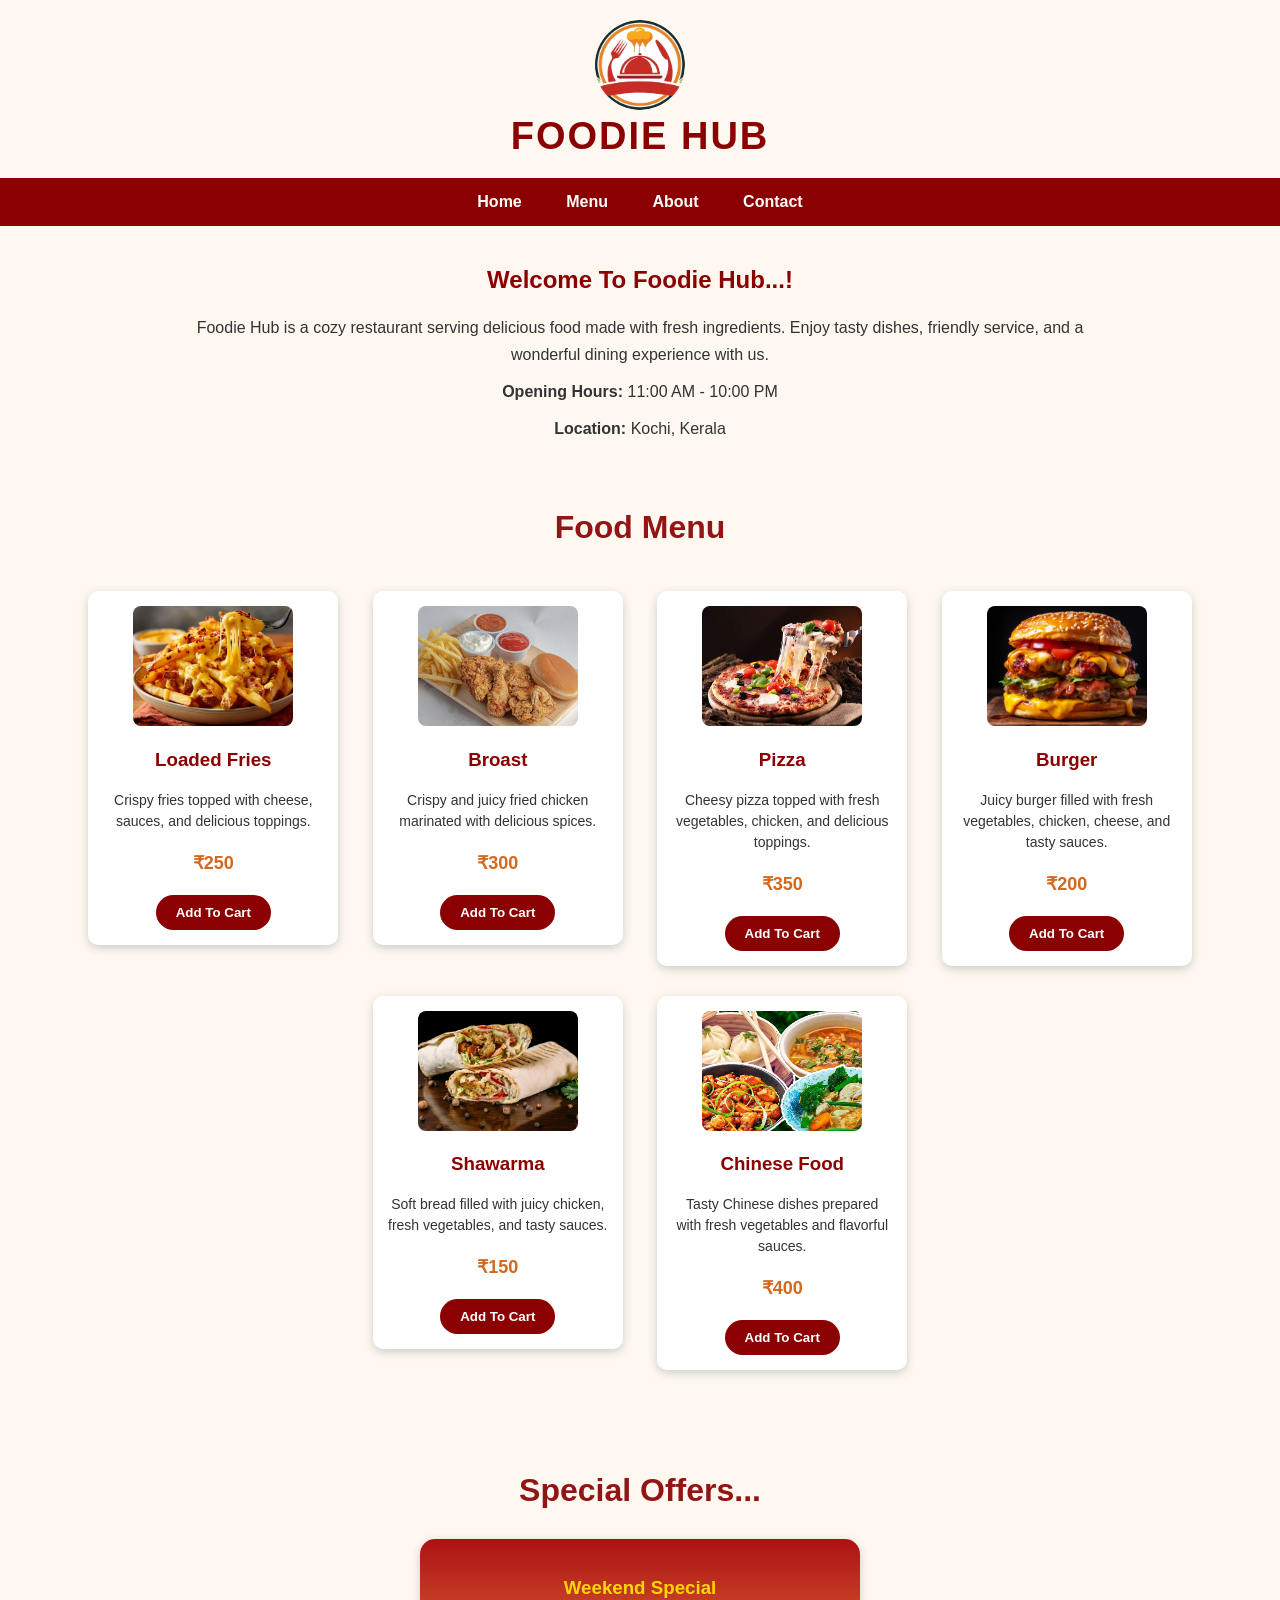
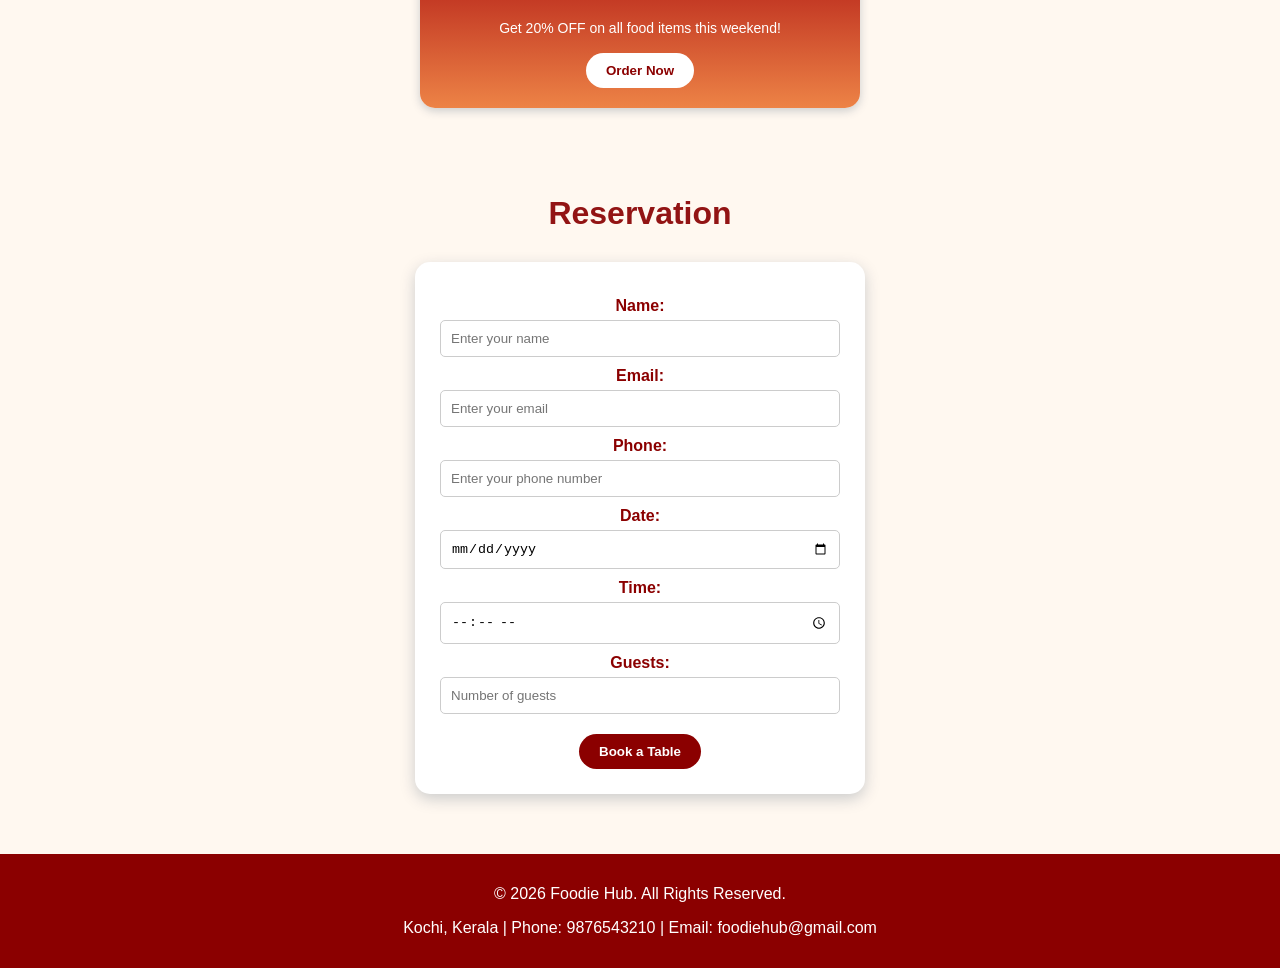
<file: index.html>
<!DOCTYPE html>
<html>

<head>
    <title>Foodie Hub</title>
    <meta name="viewport" content="width=device-width, initial-scale=1.0">
    <link rel="stylesheet" type="text/css" href="restaurant.css">
</head>

<body>

<img src="restrau.jpg" alt="Foodie Hub">

<h1>FOODIE HUB</h1>

<nav>
    <a href="#">Home</a>
    <a href="#">Menu</a>
    <a href="#">About</a>
    <a href="#">Contact</a>
</nav>

<h2>Welcome To Foodie Hub...!</h2>

<p>
    Foodie Hub is a cozy restaurant serving delicious food made with fresh
    ingredients. Enjoy tasty dishes, friendly service, and a wonderful
    dining experience with us.
</p>

<p><strong>Opening Hours:</strong> 11:00 AM - 10:00 PM</p>
<p><strong>Location:</strong> Kochi, Kerala</p>

<section>

    <h2>Food Menu</h2>

    <div>
        <img src="loaded.jpg" alt="Loaded Fries">
        <h3>Loaded Fries</h3>
        <p>Crispy fries topped with cheese, sauces, and delicious toppings.</p>
        <p>₹250</p>
        <button>Add To Cart</button>
    </div>

    <div>
        <img src="broasted.jpg" alt="Broasted Chicken">
        <h3>Broast</h3>
        <p>Crispy and juicy fried chicken marinated with delicious spices.</p>
        <p>₹300</p>
        <button>Add To Cart</button>
    </div>

    <div>
        <img src="pizza.jpg" alt="Pizza">
        <h3>Pizza</h3>
        <p>Cheesy pizza topped with fresh vegetables, chicken, and delicious toppings.</p>
        <p>₹350</p>
        <button>Add To Cart</button>
    </div>

    <div>
        <img src="burger.jpg" alt="Burger">
        <h3>Burger</h3>
        <p>Juicy burger filled with fresh vegetables, chicken, cheese, and tasty sauces.</p>
        <p>₹200</p>
        <button>Add To Cart</button>
    </div>

    <div>
        <img src="Shawarma.jpg" alt="Shawarma">
        <h3>Shawarma</h3>
        <p>Soft bread filled with juicy chicken, fresh vegetables, and tasty sauces.</p>
        <p>₹150</p>
        <button>Add To Cart</button>
    </div>

    <div>
        <img src="chinese food.jpg" alt="Chinese Food">
        <h3>Chinese Food</h3>
        <p>Tasty Chinese dishes prepared with fresh vegetables and flavorful sauces.</p>
        <p>₹400</p>
        <button>Add To Cart</button>
    </div>

</section>

<section class="offer">

    <h2>Special Offers...</h2>

    <div class="offer-box">
        <h3>Weekend Special</h3>
        <p>Get 20% OFF on all food items this weekend!</p>
        <button>Order Now</button>
    </div>

</section>

<section>

    <h2>Reservation</h2>

    <form>

        <label>Name:</label>
        <input type="text" placeholder="Enter your name">

        <label>Email:</label>
        <input type="email" placeholder="Enter your email">

        <label>Phone:</label>
        <input type="tel" placeholder="Enter your phone number">

        <label>Date:</label>
        <input type="date">

        <label>Time:</label>
        <input type="time">

        <label>Guests:</label>
        <input type="number" placeholder="Number of guests">

        <button type="submit">Book a Table</button>

    </form>

</section>

<footer>

    <p>© 2026 Foodie Hub. All Rights Reserved.</p>
    <p>Kochi, Kerala | Phone: 9876543210 | Email: foodiehub@gmail.com</p>

</footer>

</body>
</html>
</file>
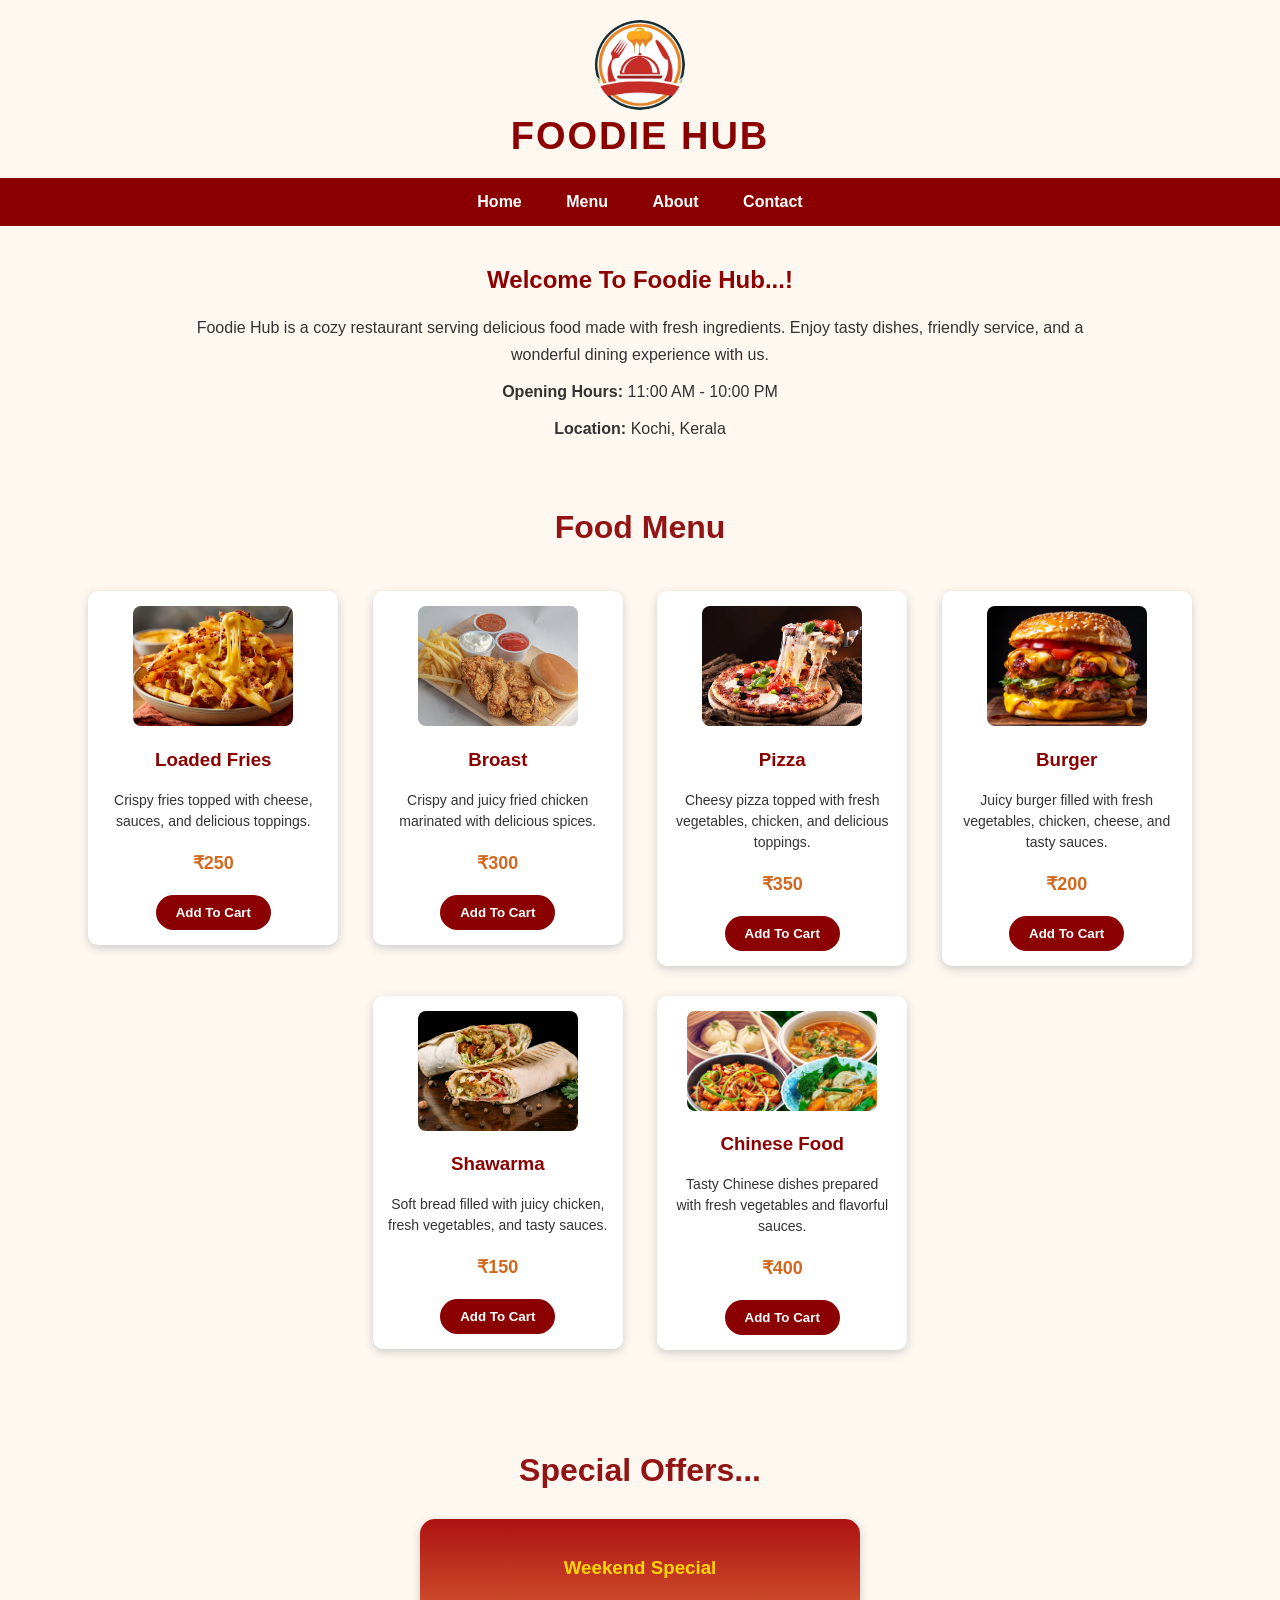
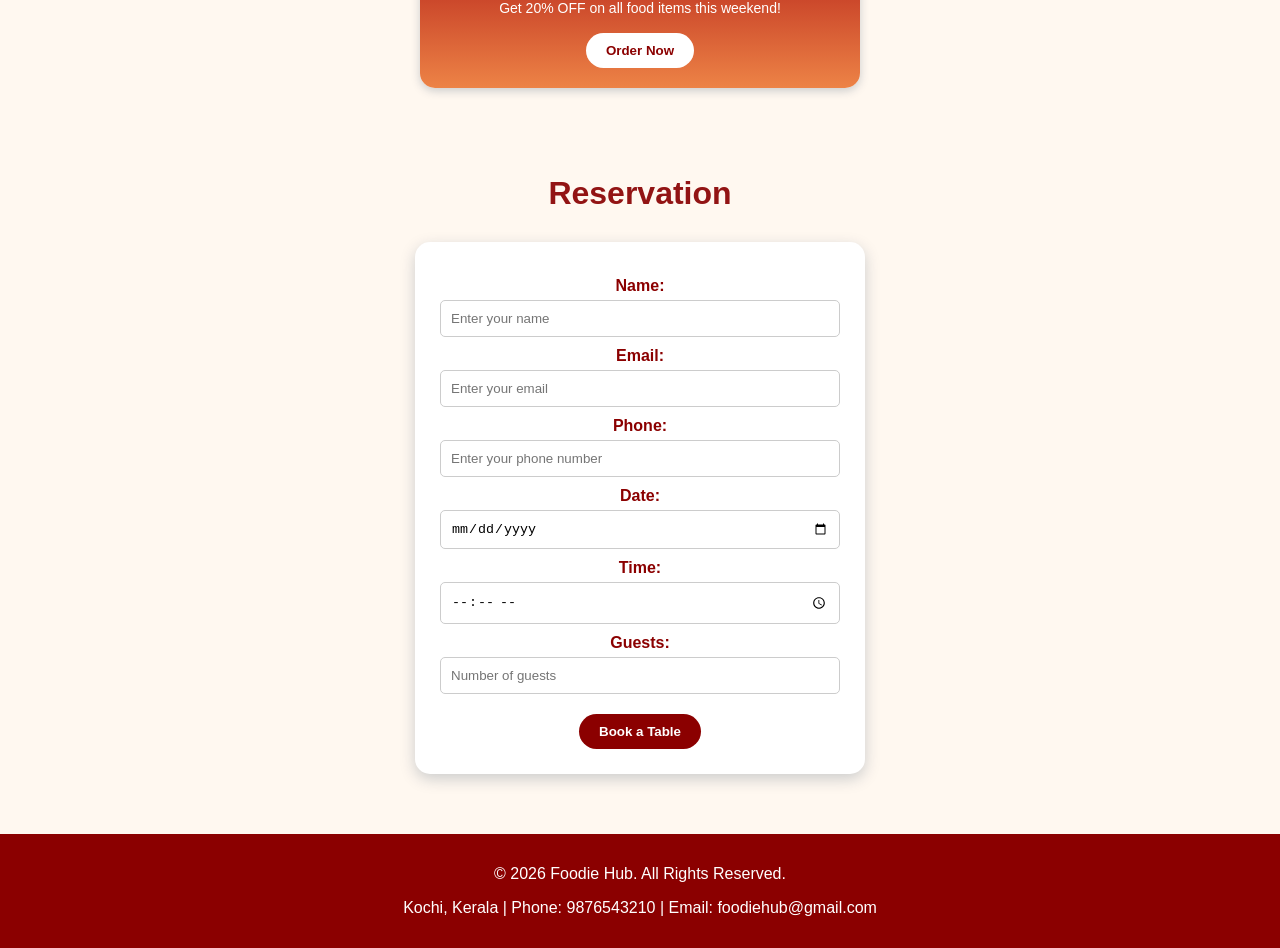
<file: restaurant.html>
<!DOCTYPE html>

<html>
<head>
    <title>Foodie Hub</title>
      <meta name="viewport" content="width=device-width, initial-scale=1.0">
    <link rel="stylesheet" type="text/css" href="restaurant.css">
</head>

<body>


<img src="restrau.jpg" alt="Foodie Hub">

<h1>FOODIE HUB</h1>

<nav>
    <a href="#">Home</a>
    <a href="#">Menu</a>
    <a href="#">About</a>
    <a href="#">Contact</a>
</nav>

<h2>Welcome To Foodie Hub...!</h2>

<p>
    Foodie Hub is a cozy restaurant serving delicious food made with fresh
    ingredients. Enjoy tasty dishes, friendly service, and a wonderful
    dining experience with us.
</p>

  <p><strong>Opening Hours:</strong> 11:00 AM - 10:00 PM</p>

    <p><strong>Location:</strong> Kochi, Kerala</p>
</section>

<section>

    <h2>Food Menu</h2>

    <div>
        <img src="loaded.jpg" alt="Loaded Fries">
        <h3>Loaded Fries</h3>
        <p>Crispy fries topped with cheese, sauces, and delicious toppings.</p>
        <p>₹250</p>
        <button>Add To Cart</button>
    </div>

    <div>
        <img src="broasted.jpg" alt="Broasted Chicken">
        <h3>Broast</h3>
        <p>Crispy and juicy fried chicken marinated with delicious spices.</p>
        <p>₹300</p>
        <button>Add To Cart</button>
    </div>

    <div>
        <img src="pizza.jpg" alt="Pizza">
        <h3>Pizza</h3>
        <p>Cheesy pizza topped with fresh vegetables, chicken, and delicious toppings.</p>
        <p>₹350</p>
        <button>Add To Cart</button>
    </div>

    <div>
        <img src="burger.jpg" alt="Burger">
        <h3>Burger</h3>
        <p>Juicy burger filled with fresh vegetables, chicken, cheese, and tasty sauces.</p>
        <p>₹200</p>
        <button>Add To Cart</button>
    </div>

    <div>
        <img src="Shawarma.jpg" alt="Shawarma">
        <h3>Shawarma</h3>
        <p>Soft bread filled with juicy chicken, fresh vegetables, and tasty sauces.</p>
        <p>₹150</p>
        <button>Add To Cart</button>
    </div>

    <div>
            <img src="chinese food.jpg" alt="Chinese Food" class="chinese-food">
        <h3>Chinese Food</h3>
        <p>Tasty Chinese dishes prepared with fresh vegetables and flavorful sauces.</p>
        <p>₹400</p>
        <button>Add To Cart</button>
    </div>

</section>
<!-- <button>Order Now</button> -->
<section class="offer">
    <h2>Special Offers...</h2>

    <div class="offer-box">
        <h3>Weekend Special</h3>
        <p>Get 20% OFF on all food items this weekend!</p>
        <button>Order Now</button>
    </div>
</section>
<section>
    <h2>Reservation</h2>

<form>
    <label>Name:</label>
    <input type="text" placeholder="Enter your name">

    <label>Email:</label>
    <input type="email" placeholder="Enter your email">

    <label>Phone:</label>
    <input type="tel" placeholder="Enter your phone number">

    <label>Date:</label>
    <input type="date">

    <label>Time:</label>
    <input type="time">

    <label>Guests:</label>
    <input type="number" placeholder="Number of guests">

    <button type="submit">Book a Table</button>
</form>


</section>


<footer>
    <p>© 2026 Foodie Hub. All Rights Reserved.</p>
    <p>Kochi, Kerala | Phone: 9876543210 | Email: foodiehub@gmail.com</p>
</footer>

</body>
</html>
</file>
<file: restaurant.css>
/* Body */

body {
margin: 0;
font-family: Arial, sans-serif;
background: #fff8f0;
color: #333;
}



/* Logo */

body > img {
width: 90px;
height: 90px;
object-fit: cover;
border-radius: 50%;
display: block;
margin: 20px auto 5px;
}

/* Main Heading */

h1 {
text-align: center;
font-size: 38px;
color: #8b0000;
margin: 5px 0 20px;
letter-spacing: 2px;
}

/* Navigation */

nav {
background: #8b0000;
padding: 15px;
text-align: center;
}

nav a {
color: white;
text-decoration: none;
margin: 0 20px;
font-weight: bold;
}

nav a:hover {
color: #ffd700;
}

/* Welcome */

body > h2 {
text-align: center;
color: #8b0000;
margin-top: 40px;

}

body > p {
width: 70%;
margin: 10px auto;
text-align: center;
line-height: 1.7;
}

/* Buttons */

button {
background: #8b0000;
color: white;
border: none;
padding: 10px 20px;
border-radius: 20px;
cursor: pointer;
font-weight: bold;
}

button:hover {
background: #d2691e;
}

body > button {
display: block;
margin: 20px auto 40px;
}

/* Food Menu */

section {
padding: 30px;
text-align: center;
}

section h2 {
color: #921414;
font-size: 32px;
margin-bottom: 30px;
}
section > div {
    width: 220px;
    display: inline-block;
    vertical-align: top;
    margin: 15px;
    padding: 15px;
    background-color: white;
    border-radius: 10px;
    box-shadow: 0 3px 10px #ccc;
}

section > div img {
    width: 160px;
    height: 120px;
    object-fit: cover;
    border-radius: 8px;
}

section > div h3 {
    color: #8b0000;
}

section > div p {
    font-size: 14px;
    line-height: 1.5;
}

section > div p:nth-of-type(2) {
    color: #d2691e;
    font-size: 18px;
    font-weight: bold;
}
/* Chinese Food */

.chinese-food {
width: 190px;
height: 100px;
;
}

/* Special Offer */
.offer {
    text-align: center;
}

.offer-box {
    width: 400px;
    margin: auto;
    padding: 20px;
    background: linear-gradient(rgb(173, 18, 18),rgb(237, 131, 70));
    color: white;
    border-radius: 15px;
}

.offer-box h3 {
    color: #ffd700;
}

.offer-box button {
    background: white;
    color: #8b0000;
}
button:hover {
    background: #d2691e;
}
button:hover {
    background: #968e88;
}

/* Reservation Form */

form {
    width: 400px;
    margin: auto;
    padding: 25px;
    background-color: white;
    border-radius: 15px;
    box-shadow: 0 5px 15px #ccc;
}

form label {
    display: block;
    margin: 10px 0 5px;
    font-weight: bold;
    color: #8b0000;
}

form input {
    width: 100%;
    padding: 10px;
    box-sizing: border-box;
    border: 1px solid #ccc;
    border-radius: 5px;
}

form button {
    display: block;
    margin: 20px auto 0;
}

footer {
    background-color:#8b0000;
    color: white;
    text-align: center;
    padding: 15px;
    margin-top: 30px;
}

@media (max-width: 600px) {
    body {
        overflow-x: hidden;
    }

    nav a {
        margin: 0 8px;
    }

    .offer-box,
    form {
        width: 90%;
        box-sizing: border-box;
    }
}
</file>
